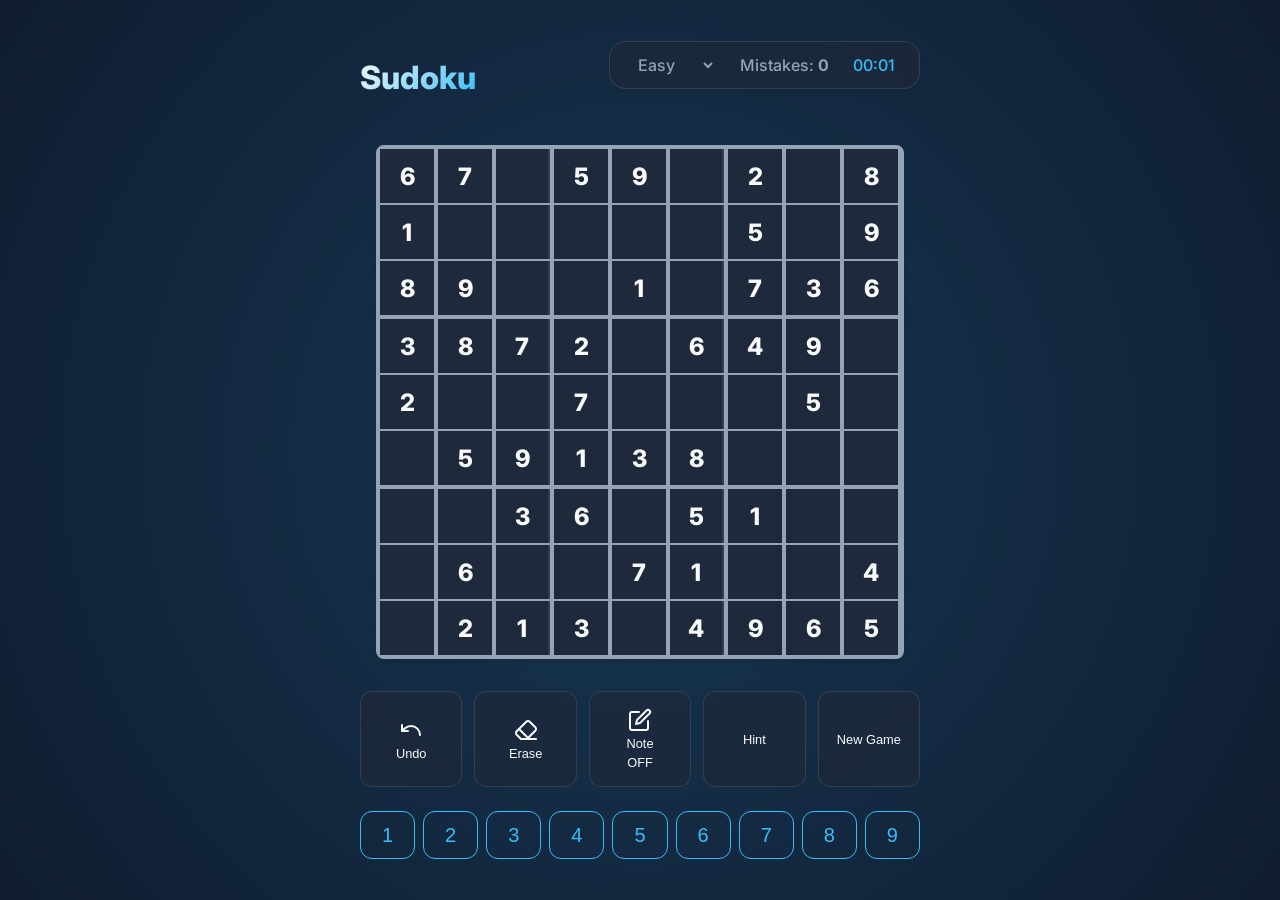
<file: index.html>
<!DOCTYPE html>
<html lang="ja">

<head>
    <meta charset="UTF-8" />
    <meta name="viewport" content="width=device-width, initial-scale=1.0, maximum-scale=1.0, user-scalable=no">
    <title>Ultimate Sudoku</title>

    <!-- Fonts -->
    <link rel="preconnect" href="https://fonts.googleapis.com">
    <link rel="preconnect" href="https://fonts.gstatic.com" crossorigin>
    <link href="https://fonts.googleapis.com/css2?family=Inter:wght@400;500;600;800&display=swap" rel="stylesheet">

    <!-- Styles -->
    <link rel="stylesheet" href="css/variables.css">
    <link rel="stylesheet" href="css/animations.css">
    <link rel="stylesheet" href="css/main.css">
</head>

<body>
    <div id="app"></div>

    <!-- App Logic -->
    <script src="src/namespace.js?v=3"></script>
    <script src="src/core/sudoku.js?v=3"></script>
    <script src="src/core/store.js?v=3"></script>
    <script src="src/ui/app.js?v=3"></script>
    <script src="src/boot.js?v=3"></script>
</body>

</html>
</file>
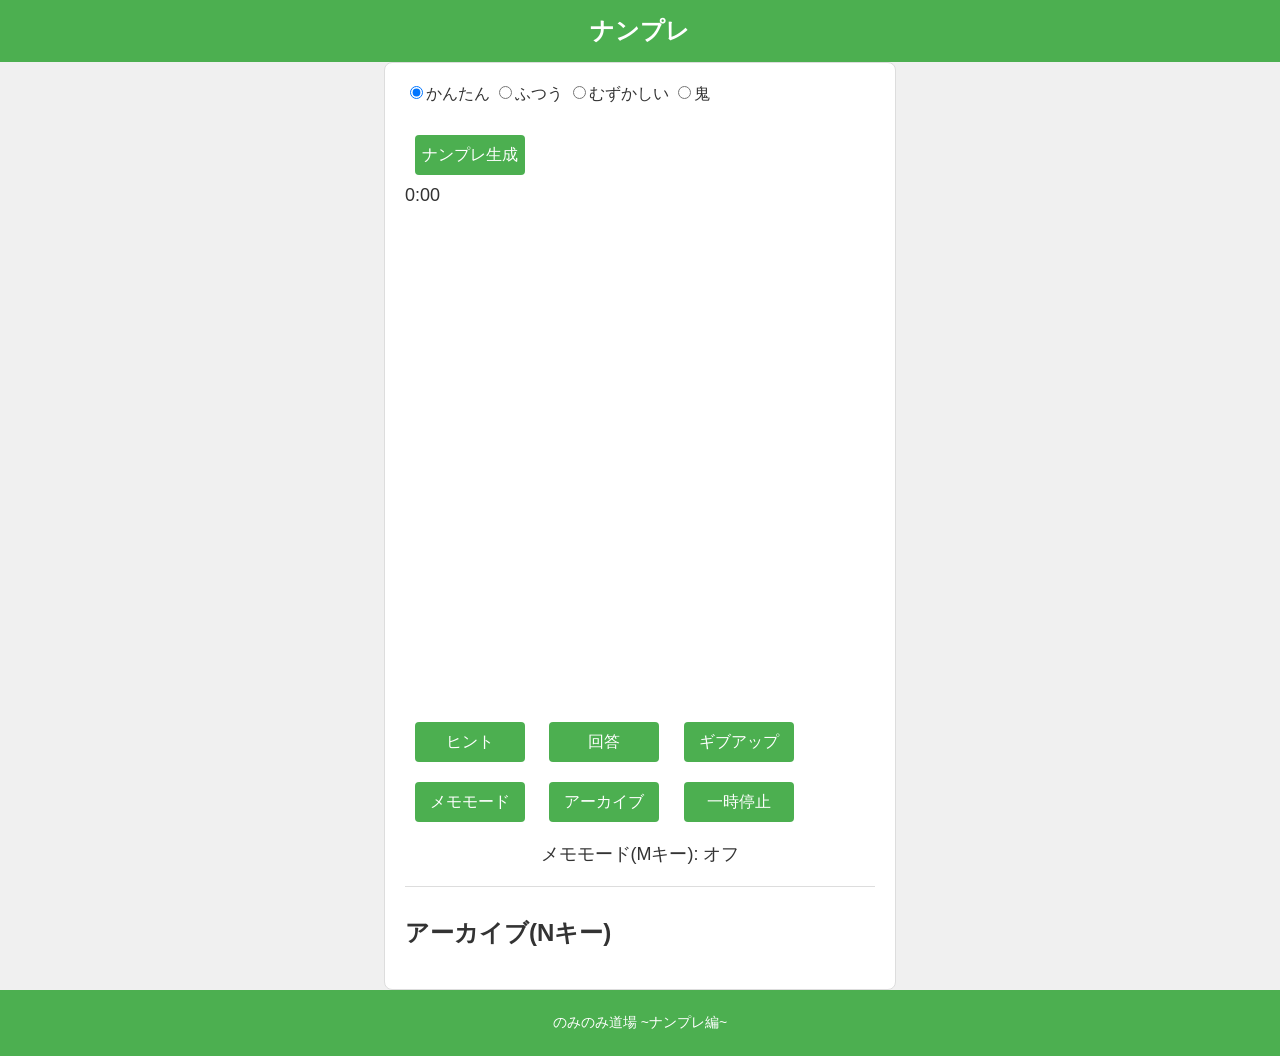
<file: legacy/index.html>
<!DOCTYPE html>
<html lang="ja">
<head>
    <meta charset="UTF-8" />
    <meta name="viewport" content="width=device-width, initial-scale=1.0">
    <title>ナンプレ</title>
    <style>
        body {
            font-family: Arial, sans-serif;
            background-color: #f0f0f0;
            color: #333333;
            margin: 0;
            padding: 0;
            display: flex;
            flex-direction: column;
            min-height: 100vh;
        }

        header {
            background-color: #4caf50;
            color: #ffffff;
            text-align: center;
            padding: 15px;
            position: relative;
        }

        header h1 {
            margin: 0;
            font-size: 24px;
        }

        nav {
            position: absolute;
            right: 20px;
            top: 50%;
            transform: translateY(-50%);
        }

        nav a {
            color: #ffffff;
            text-decoration: none;
            margin-left: 15px;
            font-size: 16px;
        }

        main {
            flex: 1;
            padding: 20px;
            margin: auto;
            max-width: 470px;
            background-color: #ffffff;
            border: 1px solid #dddddd;
            border-radius: 8px;
        }

        .difficulty {
            margin-bottom: 20px;
        }

        #sudoku-board {
            display: grid;
            grid-template-columns: repeat(9, 50px);
            grid-template-rows: repeat(9, 50px);
            gap: 2px;
            margin-bottom: 20px;
        }

        .cell {
            width: 50px;
            height: 50px;
            text-align: center;
            font-size: 18px;
            border: 1px solid #cccccc;
            background-color: #ffffff;
            position: relative;
        }

        .cell-input {
            width: 100%;
            height: 100%;
            border: none;
            text-align: center;
            font-size: 18px;
            background-color: transparent;
        }

        .memo {
            font-size: 12px;
            color: #666;
            position: absolute;
            top: 2px;
            left: 2px;
        }

        /* 指定されたマスを水色で埋める */
        #sudoku-board .cell:nth-child(4),
        #sudoku-board .cell:nth-child(5),
        #sudoku-board .cell:nth-child(6),
        #sudoku-board .cell:nth-child(13),
        #sudoku-board .cell:nth-child(14),
        #sudoku-board .cell:nth-child(15),
        #sudoku-board .cell:nth-child(22),
        #sudoku-board .cell:nth-child(23),
        #sudoku-board .cell:nth-child(24),
        #sudoku-board .cell:nth-child(28),
        #sudoku-board .cell:nth-child(29),
        #sudoku-board .cell:nth-child(30),
        #sudoku-board .cell:nth-child(34),
        #sudoku-board .cell:nth-child(35),
        #sudoku-board .cell:nth-child(36),
        #sudoku-board .cell:nth-child(37),
        #sudoku-board .cell:nth-child(38),
        #sudoku-board .cell:nth-child(39),
        #sudoku-board .cell:nth-child(43),
        #sudoku-board .cell:nth-child(44),
        #sudoku-board .cell:nth-child(45),
        #sudoku-board .cell:nth-child(46),
        #sudoku-board .cell:nth-child(47),
        #sudoku-board .cell:nth-child(48),
        #sudoku-board .cell:nth-child(52),
        #sudoku-board .cell:nth-child(53),
        #sudoku-board .cell:nth-child(54),
        #sudoku-board .cell:nth-child(58),
        #sudoku-board .cell:nth-child(59),
        #sudoku-board .cell:nth-child(60),
        #sudoku-board .cell:nth-child(67),
        #sudoku-board .cell:nth-child(68),
        #sudoku-board .cell:nth-child(69),
        #sudoku-board .cell:nth-child(76),
        #sudoku-board .cell:nth-child(77),
        #sudoku-board .cell:nth-child(78),
        #sudoku-board .cell:nth-child(85),
        #sudoku-board .cell:nth-child(86),
        #sudoku-board .cell:nth-child(87) {
            background-color: #e0f7fa;
        }

        .controls {
            margin-top: 10px;
        }

        button {
            height: 40px;
            width: 110px;
            margin: 10px;
            background-color: #4caf50;
            color: #ffffff;
            border: none;
            border-radius: 4px;
            font-size: 16px;
            cursor: pointer;
        }

        button:hover {
            background-color: #45a049;
        }

        footer {
            background-color: #4caf50;
            color: #ffffff;
            text-align: center;
            padding: 10px;
            font-size: 14px;
        }

        #timer {
            font-size: 18px;
            margin-bottom: 20px;
        }

        /* メモモードの状態表示 */
        #memoModeStatus {
            font-size: 18px;
            margin-top: 10px;
            text-align: center;
        }

        /* アーカイブ表示のスタイル */
        #archiveSection {
            margin-top: 20px;
            border-top: 1px solid #dddddd;
            padding-top: 10px;
        }

        #archiveList {
            margin-top: 10px;
        }

        .archive-item {
            margin-bottom: 10px;
            background-color: #f9f9f9;
            padding: 10px;
            border: 1px solid #dddddd;
            border-radius: 4px;
        }

        .archive-item button {
            margin-left: 10px;
        }
    </style>
</head>
<body>
    <header>
        <h1>ナンプレ</h1>
    </header>
    <main>
        <div class="difficulty">
            <label><input type="radio" name="difficulty" value="easy" checked />かんたん</label>
            <label><input type="radio" name="difficulty" value="medium" />ふつう</label>
            <label><input type="radio" name="difficulty" value="hard" />むずかしい</label>
            <label><input type="radio" name="difficulty" value="oni" />鬼</label>
        </div>
        <button id="generateButton">ナンプレ生成</button>
        <div id="timer">0:00</div>
        <div id="sudoku-board"></div>
        <div class="controls">
            <button id="hintButton">ヒント</button>
            <button id="solveButton">回答</button>
            <button id="giveupButton">ギブアップ</button>
            <button id="memoButton">メモモード</button>
            <button id="saveArchiveButton">アーカイブ</button>
            <button id="pauseButton">一時停止</button>
        </div>
        <div id="memoModeStatus">メモモード(Mキー): オフ</div>
        <div id="archiveSection">
            <h2>アーカイブ(Nキー)</h2>
            <div id="archiveList"></div>
        </div>
    </main>
    <footer>
        <p>のみのみ道場 ~ナンプレ編~</p>
    </footer>
    <script>
        document.addEventListener("DOMContentLoaded", function() {
        const boardElement = document.getElementById("sudoku-board");
        const archiveList = document.getElementById("archiveList");
        let currentBoard = [];
        let solvedBoard = [];
        let hintCount = 0;
        let maxHints = 1;
        let selectedCell = null;
        let memoMode = false;
        let timer = null;
        let timeElapsed = 0;
        let isPaused = false;
        let archives = [];

        document.getElementById("generateButton").addEventListener("click", generateSudoku);
        document.getElementById("hintButton").addEventListener("click", provideHint);
        document.getElementById("solveButton").addEventListener("click", checkSolution);
        document.getElementById("giveupButton").addEventListener("click", giveUp);
        document.getElementById("memoButton").addEventListener("click", toggleMemoMode);
        document.getElementById("saveArchiveButton").addEventListener("click", saveArchive);
        document.getElementById("pauseButton").addEventListener("click", togglePause);

        document.addEventListener('keydown', function(event) {
            if (event.key === 'm' || event.key === 'M') {
                toggleMemoMode();
            }
            if (event.key === 'n' || event.key === 'N') {
                saveArchive();
            }
        });

        function toggleMemoMode() {
            memoMode = !memoMode;
            updateMemoModeDisplay();
        }

        function updateMemoModeDisplay() {
            const memoModeElement = document.getElementById("memoModeStatus");
            memoModeElement.textContent = memoMode ? "メモモード(Mキー): オン" : "メモモード(Mキー): オフ";
        }
    
        function togglePause() {
            isPaused = !isPaused;
            if (isPaused) {
                clearInterval(timer);
                alert("一時停止中です。");
                disableInputs(true);
            } else {
                startTimer();
                alert("再開しました。");
                disableInputs(false);
            }
        }
    
        function disableInputs(disable) {
            const inputs = document.querySelectorAll('.cell-input');
            inputs.forEach(input => {
                if (!input.disabled) {
                    input.readOnly = disable;
                }
            });
        }
    
        function generateSudoku() {
            currentBoard = createBoard();
            hintCount = 0;
            fillRemaining(currentBoard);
            solvedBoard = JSON.parse(JSON.stringify(currentBoard));
            removeCells(currentBoard, getDifficulty());
            displayBoard(currentBoard);
        
            timeElapsed = 0;
            if (timer) clearInterval(timer);
            startTimer();
            updateMemoModeDisplay();
        }
    
        function startTimer() {
            timer = setInterval(() => {
                if (!isPaused) {
                    timeElapsed++;
                    document.getElementById("timer").textContent = formatTime(timeElapsed);
                }
            }, 1000);
        }
    
        function formatTime(seconds) {
            const minutes = Math.floor(seconds / 60);
            const secs = seconds % 60;
            return `${minutes}:${secs < 10 ? '0' : ''}${secs}`;
        }
    
        function createBoard() {
            const board = Array.from({ length: 9 }, () => Array(9).fill(0));
            fillDiagonal(board);
            return board;
        }
    
        function fillDiagonal(board) {
            for (let i = 0; i < 9; i += 3) {
                fillBox(board, i, i);
            }
        }
    
        function fillBox(board, row, col) {
            let num;
            for (let i = 0; i < 3; i++) {
                for (let j = 0; j < 3; j++) {
                    do {
                        num = Math.floor(Math.random() * 9) + 1;
                    } while (!isSafeInBox(board, row, col, num));
                    board[row + i][col + j] = num;
                }
            }
        }
    
        function isSafeInBox(board, row, col, num) {
            for (let i = 0; i < 3; i++) {
                for (let j = 0; j < 3; j++) {
                    if (board[row + i][col + j] === num) {
                        return false;
                    }
                }
            }
            return true;
        }
    
        function fillRemaining(board, i = 0, j = 3) {
            if (j >= 9 && i < 8) {
                i++;
                j = 0;
            }
            if (i >= 9 && j >= 9) {
                return true;
            }
            if (i < 3) {
                if (j < 3) {
                    j = 3;
                }
            } else if (i < 6) {
                if (j === Math.floor(i / 3) * 3) {
                    j += 3;
                }
            } else {
                if (j === 6) {
                    i++;
                    j = 0;
                    if (i >= 9) {
                        return true;
                    }
                }
            }
            for (let num = 1; num <= 9; num++) {
                if (isSafe(board, i, j, num)) {
                    board[i][j] = num;
                    if (fillRemaining(board, i, j + 1)) {
                        return true;
                    }
                    board[i][j] = 0;
                }
            }
            return false;
        }
    
        function isSafe(board, i, j, num) {
            return isSafeInRow(board, i, num) && isSafeInCol(board, j, num) && isSafeInBox(board, i - i % 3, j - j % 3, num);
        }
    
        function isSafeInRow(board, i, num) {
            for (let j = 0; j < 9; j++) {
                if (board[i][j] === num) {
                    return false;
                }
            }
            return true;
        }
    
        function isSafeInCol(board, j, num) {
            for (let i = 0; i < 9; i++) {
                if (board[i][j] === num) {
                    return false;
                }
            }
            return true;
        }
    
        function removeCells(board, difficulty) {
            let cellsToRemove;
            switch (difficulty) {
                case "easy":
                    cellsToRemove = 34;
                    maxHints = 1;
                    break;
                case "medium":
                    cellsToRemove = 44;
                    maxHints = 3;
                    break;
                case "hard":
                    cellsToRemove = 54;
                    maxHints = 5;
                    break;
                case "oni":
                    cellsToRemove = 64;
                    maxHints = 5;
                    break;
            }
            while (cellsToRemove > 0) {
                const i = Math.floor(Math.random() * 9);
                const j = Math.floor(Math.random() * 9);
                if (board[i][j] !== 0) {
                    board[i][j] = 0;
                    cellsToRemove--;
                }
            }
        }
    
        function getDifficulty() {
            const radios = document.getElementsByName("difficulty");
            for (const radio of radios) {
                if (radio.checked) {
                    return radio.value;
                }
            }
            return "easy";
        }
    
        function displayBoard(board) {
            const fragment = document.createDocumentFragment();
            for (let row = 0; row < 9; row++) {
                for (let col = 0; col < 9; col++) {
                    const cell = document.createElement("div");
                    const input = document.createElement("input");
                    input.type = "text";
                    input.maxLength = 1;
                    input.classList.add("cell-input");
                    input.readOnly = isPaused;
                    input.id = `cell-input-${row}-${col}`;
                    input.name = `cell-input-${row}-${col}`;
                    input.placeholder = " ";
                    input.style.imeMode = "inactive";
                    cell.classList.add("cell");
                    cell.dataset.row = row;
                    cell.dataset.col = col;
                    cell.appendChild(input);
                
                    const memo = document.createElement("div");
                    memo.classList.add("memo");
                    cell.appendChild(memo);
                
                    input.value = board[row][col] || "";
                    input.disabled = false;
                
                    input.addEventListener('focus', function() {
                        selectedCell = cell;
                    });
                
                    input.addEventListener('input', function() {
                        if (!/^[1-9]$/.test(input.value)) {
                            input.value = "";
                            return;
                        }
                    
                        if (memoMode) {
                            addMemo(cell, input.value);
                            input.value = "";
                        } else {
                            updateMemoDisplay(cell);
                            currentBoard[row][col] = parseInt(input.value) || 0;
                        }
                    });
                
                    fragment.appendChild(cell);
                }
            }
            boardElement.innerHTML = '';
            boardElement.appendChild(fragment);
        }
    
        function addMemo(cell, value) {
            if (!cell.dataset.memo) {
                cell.dataset.memo = "";
            }
            let memoValues = cell.dataset.memo.split(",");
            if (memoValues.includes(value)) {
                memoValues = memoValues.filter(v => v !== value);
            } else {
                memoValues.push(value);
            }
            cell.dataset.memo = memoValues.join(",");
            updateMemoDisplay(cell);
        }
    
        function updateMemoDisplay(cell) {
            const memoDiv = cell.querySelector(".memo");
            const memoValues = cell.dataset.memo.split(",").filter(v => v);
            memoDiv.textContent = memoValues.join(" ");
        }
    
        function provideHint() {
            if (hintCount >= maxHints) {
                alert("ヒントの回数が上限に達しました。");
                return;
            }
            if (selectedCell) {
                const row = parseInt(selectedCell.dataset.row);
                const col = parseInt(selectedCell.dataset.col);
                if (!selectedCell.querySelector('.cell-input').disabled && selectedCell.querySelector('.cell-input').value === "") {
                    selectedCell.querySelector('.cell-input').value = solvedBoard[row][col];
                    selectedCell.style.backgroundColor = "#ffeb3b";
                    hintCount++;
                } else {
                    alert("既に入力があるか、選択されたセルが無効です。");
                }
            } else {
                alert("ヒントを提供するにはセルを選択してください。");
            }
        }
    
        function updateCurrentBoard() {
            const cells = document.querySelectorAll(".cell");
            cells.forEach(cell => {
                const row = parseInt(cell.dataset.row);
                const col = parseInt(cell.dataset.col);
                const value = cell.querySelector('.cell-input').value;
                currentBoard[row][col] = value ? parseInt(value) : 0;
            });
        }
    
        function checkSolution() {
            updateCurrentBoard();
            for (let i = 0; i < 9; i++) {
                if (!isValidSet(currentBoard[i])) {
                    alert("同じ行に重複があります。");
                    return;
                }
            }
        
            for (let j = 0; j < 9; j++) {
                const column = currentBoard.map(row => row[j]);
                if (!isValidSet(column)) {
                    alert("同じ列に重複があります。");
                    return;
                }
            }
        
            for (let boxRow = 0; boxRow < 3; boxRow++) {
                for (let boxCol = 0; boxCol < 3; boxCol++) {
                    const box = [];
                    for (let i = 0; i < 3; i++) {
                        for (let j = 0; j < 3; j++) {
                            box.push(currentBoard[boxRow * 3 + i][boxCol * 3 + j]);
                        }
                    }
                    if (!isValidSet(box)) {
                        alert("3x3のボックスに重複があります。");
                        return;
                    }
                }
            }
        
            alert("正解です！おめでとうございます！");
            clearInterval(timer);
        }
    
        function isValidSet(numbers) {
            const seen = new Set();
            for (let num of numbers) {
                if (seen.has(num)) {
                    return false;
                }
                seen.add(num);
            }
            return true;
        }
    
        function giveUp() {
            displayBoard(solvedBoard);
            clearInterval(timer);
        }
    
        function saveArchive() {
            updateCurrentBoard();
            const archive = {
                board: JSON.parse(JSON.stringify(currentBoard)),
                memos: Array.from(document.querySelectorAll('.cell')).map(cell => cell.dataset.memo || ""),
                time: formatTime(timeElapsed)
            };
            archives.push(archive);
            displayArchive(archive, archives.length);
        }
    
        function displayArchive(archive, index) {
            const archiveItem = document.createElement("div");
            archiveItem.classList.add("archive-item");
            archiveItem.innerHTML = `
                <span>時刻: ${archive.time}</span>
                <button onclick="loadArchive(${index - 1})">再現</button>
            `;
            archiveList.appendChild(archiveItem);
        }
    
        window.loadArchive = function(index) {
            const archive = archives[index];
            currentBoard = JSON.parse(JSON.stringify(archive.board));
            const memos = archive.memos;
            displayBoard(currentBoard);
        
            const cells = document.querySelectorAll('.cell');
            cells.forEach((cell, idx) => {
                cell.dataset.memo = memos[idx];
                updateMemoDisplay(cell);
            });
        };
    });
        </script>
    </body>
    </html>
</file>
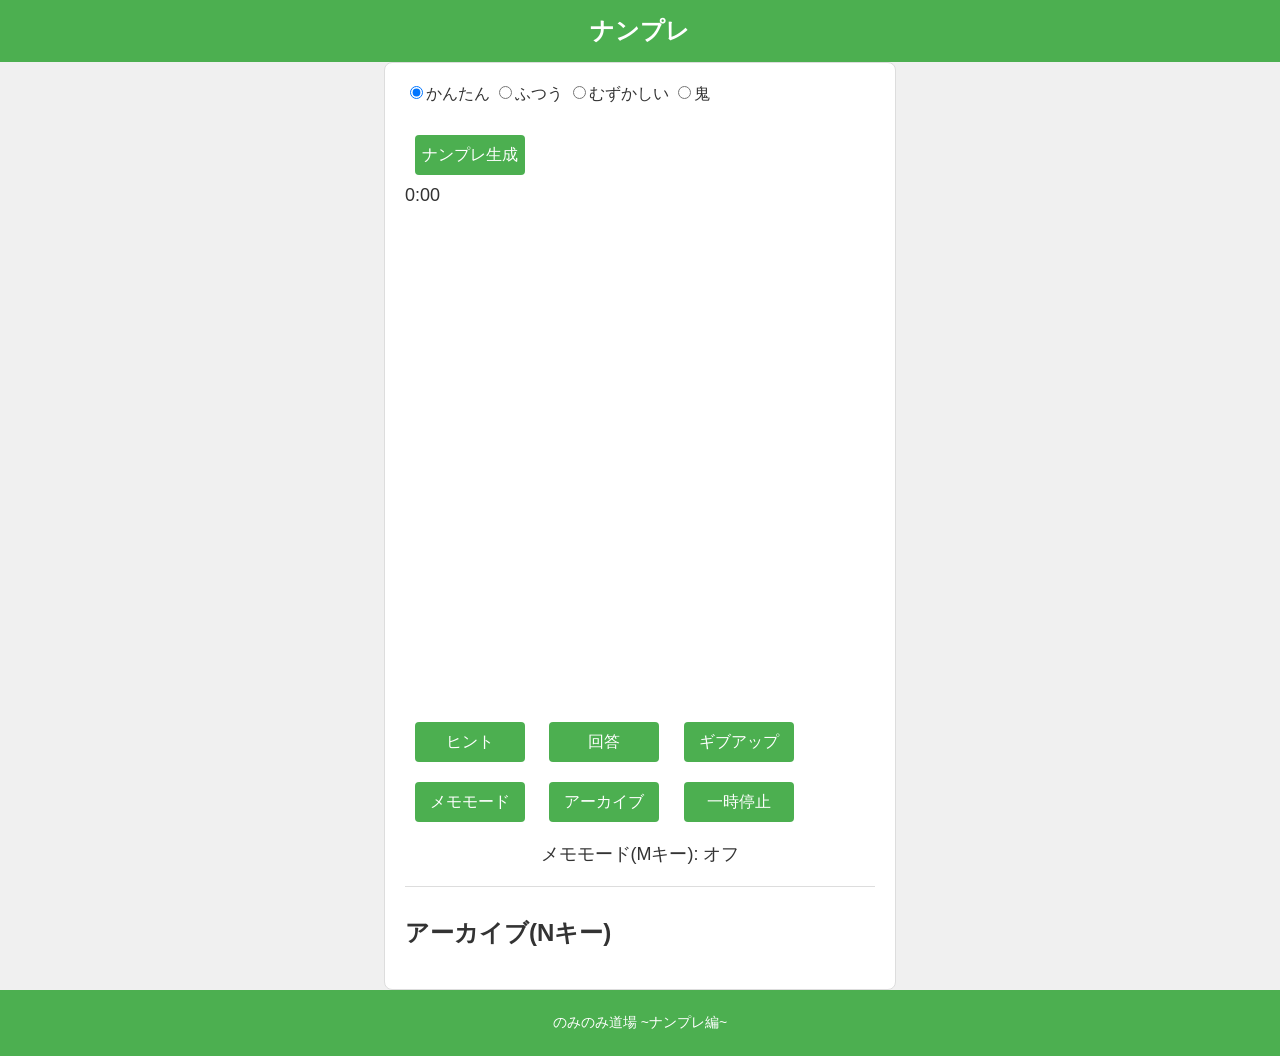
<file: 数独PC.html>
<!DOCTYPE html>
<html lang="ja">
<head>
    <meta charset="UTF-8" />
    <meta name="viewport" content="width=device-width, initial-scale=1.0">
    <title>ナンプレ</title>
    <style>
        body {
            font-family: Arial, sans-serif;
            background-color: #f0f0f0;
            color: #333333;
            margin: 0;
            padding: 0;
            display: flex;
            flex-direction: column;
            min-height: 100vh;
        }

        header {
            background-color: #4caf50;
            color: #ffffff;
            text-align: center;
            padding: 15px;
            position: relative;
        }

        header h1 {
            margin: 0;
            font-size: 24px;
        }

        nav {
            position: absolute;
            right: 20px;
            top: 50%;
            transform: translateY(-50%);
        }

        nav a {
            color: #ffffff;
            text-decoration: none;
            margin-left: 15px;
            font-size: 16px;
        }

        main {
            flex: 1;
            padding: 20px;
            margin: auto;
            max-width: 470px;
            background-color: #ffffff;
            border: 1px solid #dddddd;
            border-radius: 8px;
        }

        .difficulty {
            margin-bottom: 20px;
        }

        #sudoku-board {
            display: grid;
            grid-template-columns: repeat(9, 50px);
            grid-template-rows: repeat(9, 50px);
            gap: 2px;
            margin-bottom: 20px;
        }

        .cell {
            width: 50px;
            height: 50px;
            text-align: center;
            font-size: 18px;
            border: 1px solid #cccccc;
            background-color: #ffffff;
            position: relative;
        }

        .cell-input {
            width: 100%;
            height: 100%;
            border: none;
            text-align: center;
            font-size: 18px;
            background-color: transparent;
        }

        .memo {
            font-size: 12px;
            color: #666;
            position: absolute;
            top: 2px;
            left: 2px;
        }

        /* 指定されたマスを水色で埋める */
        #sudoku-board .cell:nth-child(4),
        #sudoku-board .cell:nth-child(5),
        #sudoku-board .cell:nth-child(6),
        #sudoku-board .cell:nth-child(13),
        #sudoku-board .cell:nth-child(14),
        #sudoku-board .cell:nth-child(15),
        #sudoku-board .cell:nth-child(22),
        #sudoku-board .cell:nth-child(23),
        #sudoku-board .cell:nth-child(24),
        #sudoku-board .cell:nth-child(28),
        #sudoku-board .cell:nth-child(29),
        #sudoku-board .cell:nth-child(30),
        #sudoku-board .cell:nth-child(34),
        #sudoku-board .cell:nth-child(35),
        #sudoku-board .cell:nth-child(36),
        #sudoku-board .cell:nth-child(37),
        #sudoku-board .cell:nth-child(38),
        #sudoku-board .cell:nth-child(39),
        #sudoku-board .cell:nth-child(43),
        #sudoku-board .cell:nth-child(44),
        #sudoku-board .cell:nth-child(45),
        #sudoku-board .cell:nth-child(46),
        #sudoku-board .cell:nth-child(47),
        #sudoku-board .cell:nth-child(48),
        #sudoku-board .cell:nth-child(52),
        #sudoku-board .cell:nth-child(53),
        #sudoku-board .cell:nth-child(54),
        #sudoku-board .cell:nth-child(58),
        #sudoku-board .cell:nth-child(59),
        #sudoku-board .cell:nth-child(60),
        #sudoku-board .cell:nth-child(67),
        #sudoku-board .cell:nth-child(68),
        #sudoku-board .cell:nth-child(69),
        #sudoku-board .cell:nth-child(76),
        #sudoku-board .cell:nth-child(77),
        #sudoku-board .cell:nth-child(78),
        #sudoku-board .cell:nth-child(85),
        #sudoku-board .cell:nth-child(86),
        #sudoku-board .cell:nth-child(87) {
            background-color: #e0f7fa;
        }

        .controls {
            margin-top: 10px;
        }

        button {
            height: 40px;
            width: 110px;
            margin: 10px;
            background-color: #4caf50;
            color: #ffffff;
            border: none;
            border-radius: 4px;
            font-size: 16px;
            cursor: pointer;
        }

        button:hover {
            background-color: #45a049;
        }

        footer {
            background-color: #4caf50;
            color: #ffffff;
            text-align: center;
            padding: 10px;
            font-size: 14px;
        }

        #timer {
            font-size: 18px;
            margin-bottom: 20px;
        }

        /* メモモードの状態表示 */
        #memoModeStatus {
            font-size: 18px;
            margin-top: 10px;
            text-align: center;
        }

        /* アーカイブ表示のスタイル */
        #archiveSection {
            margin-top: 20px;
            border-top: 1px solid #dddddd;
            padding-top: 10px;
        }

        #archiveList {
            margin-top: 10px;
        }

        .archive-item {
            margin-bottom: 10px;
            background-color: #f9f9f9;
            padding: 10px;
            border: 1px solid #dddddd;
            border-radius: 4px;
        }

        .archive-item button {
            margin-left: 10px;
        }
    </style>
</head>
<body>
    <header>
        <h1>ナンプレ</h1>
    </header>
    <main>
        <div class="difficulty">
            <label><input type="radio" name="difficulty" value="easy" checked />かんたん</label>
            <label><input type="radio" name="difficulty" value="medium" />ふつう</label>
            <label><input type="radio" name="difficulty" value="hard" />むずかしい</label>
            <label><input type="radio" name="difficulty" value="oni" />鬼</label>
        </div>
        <button id="generateButton">ナンプレ生成</button>
        <div id="timer">0:00</div>
        <div id="sudoku-board"></div>
        <div class="controls">
            <button id="hintButton">ヒント</button>
            <button id="solveButton">回答</button>
            <button id="giveupButton">ギブアップ</button>
            <button id="memoButton">メモモード</button>
            <button id="saveArchiveButton">アーカイブ</button>
            <button id="pauseButton">一時停止</button>
        </div>
        <div id="memoModeStatus">メモモード(Mキー): オフ</div>
        <div id="archiveSection">
            <h2>アーカイブ(Nキー)</h2>
            <div id="archiveList"></div>
        </div>
    </main>
    <footer>
        <p>のみのみ道場 ~ナンプレ編~</p>
    </footer>
    <script>
        document.addEventListener("DOMContentLoaded", function() {
        const boardElement = document.getElementById("sudoku-board");
        const archiveList = document.getElementById("archiveList");
        let currentBoard = [];
        let solvedBoard = [];
        let hintCount = 0;
        let maxHints = 1;
        let selectedCell = null;
        let memoMode = false;
        let timer = null;
        let timeElapsed = 0;
        let isPaused = false;
        let archives = [];

        document.getElementById("generateButton").addEventListener("click", generateSudoku);
        document.getElementById("hintButton").addEventListener("click", provideHint);
        document.getElementById("solveButton").addEventListener("click", checkSolution);
        document.getElementById("giveupButton").addEventListener("click", giveUp);
        document.getElementById("memoButton").addEventListener("click", toggleMemoMode);
        document.getElementById("saveArchiveButton").addEventListener("click", saveArchive);
        document.getElementById("pauseButton").addEventListener("click", togglePause);

        document.addEventListener('keydown', function(event) {
            if (event.key === 'm' || event.key === 'M') {
                toggleMemoMode();
            }
            if (event.key === 'n' || event.key === 'N') {
                saveArchive();
            }
        });

        function toggleMemoMode() {
            memoMode = !memoMode;
            updateMemoModeDisplay();
        }

        function updateMemoModeDisplay() {
            const memoModeElement = document.getElementById("memoModeStatus");
            memoModeElement.textContent = memoMode ? "メモモード(Mキー): オン" : "メモモード(Mキー): オフ";
        }
    
        function togglePause() {
            isPaused = !isPaused;
            if (isPaused) {
                clearInterval(timer);
                alert("一時停止中です。");
                disableInputs(true);
            } else {
                startTimer();
                alert("再開しました。");
                disableInputs(false);
            }
        }
    
        function disableInputs(disable) {
            const inputs = document.querySelectorAll('.cell-input');
            inputs.forEach(input => {
                if (!input.disabled) {
                    input.readOnly = disable;
                }
            });
        }
    
        function generateSudoku() {
            currentBoard = createBoard();
            hintCount = 0;
            fillRemaining(currentBoard);
            solvedBoard = JSON.parse(JSON.stringify(currentBoard));
            removeCells(currentBoard, getDifficulty());
            displayBoard(currentBoard);
        
            timeElapsed = 0;
            if (timer) clearInterval(timer);
            startTimer();
            updateMemoModeDisplay();
        }
    
        function startTimer() {
            timer = setInterval(() => {
                if (!isPaused) {
                    timeElapsed++;
                    document.getElementById("timer").textContent = formatTime(timeElapsed);
                }
            }, 1000);
        }
    
        function formatTime(seconds) {
            const minutes = Math.floor(seconds / 60);
            const secs = seconds % 60;
            return `${minutes}:${secs < 10 ? '0' : ''}${secs}`;
        }
    
        function createBoard() {
            const board = Array.from({ length: 9 }, () => Array(9).fill(0));
            fillDiagonal(board);
            return board;
        }
    
        function fillDiagonal(board) {
            for (let i = 0; i < 9; i += 3) {
                fillBox(board, i, i);
            }
        }
    
        function fillBox(board, row, col) {
            let num;
            for (let i = 0; i < 3; i++) {
                for (let j = 0; j < 3; j++) {
                    do {
                        num = Math.floor(Math.random() * 9) + 1;
                    } while (!isSafeInBox(board, row, col, num));
                    board[row + i][col + j] = num;
                }
            }
        }
    
        function isSafeInBox(board, row, col, num) {
            for (let i = 0; i < 3; i++) {
                for (let j = 0; j < 3; j++) {
                    if (board[row + i][col + j] === num) {
                        return false;
                    }
                }
            }
            return true;
        }
    
        function fillRemaining(board, i = 0, j = 3) {
            if (j >= 9 && i < 8) {
                i++;
                j = 0;
            }
            if (i >= 9 && j >= 9) {
                return true;
            }
            if (i < 3) {
                if (j < 3) {
                    j = 3;
                }
            } else if (i < 6) {
                if (j === Math.floor(i / 3) * 3) {
                    j += 3;
                }
            } else {
                if (j === 6) {
                    i++;
                    j = 0;
                    if (i >= 9) {
                        return true;
                    }
                }
            }
            for (let num = 1; num <= 9; num++) {
                if (isSafe(board, i, j, num)) {
                    board[i][j] = num;
                    if (fillRemaining(board, i, j + 1)) {
                        return true;
                    }
                    board[i][j] = 0;
                }
            }
            return false;
        }
    
        function isSafe(board, i, j, num) {
            return isSafeInRow(board, i, num) && isSafeInCol(board, j, num) && isSafeInBox(board, i - i % 3, j - j % 3, num);
        }
    
        function isSafeInRow(board, i, num) {
            for (let j = 0; j < 9; j++) {
                if (board[i][j] === num) {
                    return false;
                }
            }
            return true;
        }
    
        function isSafeInCol(board, j, num) {
            for (let i = 0; i < 9; i++) {
                if (board[i][j] === num) {
                    return false;
                }
            }
            return true;
        }
    
        function removeCells(board, difficulty) {
            let cellsToRemove;
            switch (difficulty) {
                case "easy":
                    cellsToRemove = 34;
                    maxHints = 1;
                    break;
                case "medium":
                    cellsToRemove = 44;
                    maxHints = 3;
                    break;
                case "hard":
                    cellsToRemove = 54;
                    maxHints = 5;
                    break;
                case "oni":
                    cellsToRemove = 64;
                    maxHints = 5;
                    break;
            }
            while (cellsToRemove > 0) {
                const i = Math.floor(Math.random() * 9);
                const j = Math.floor(Math.random() * 9);
                if (board[i][j] !== 0) {
                    board[i][j] = 0;
                    cellsToRemove--;
                }
            }
        }
    
        function getDifficulty() {
            const radios = document.getElementsByName("difficulty");
            for (const radio of radios) {
                if (radio.checked) {
                    return radio.value;
                }
            }
            return "easy";
        }
    
        function displayBoard(board) {
            const fragment = document.createDocumentFragment();
            for (let row = 0; row < 9; row++) {
                for (let col = 0; col < 9; col++) {
                    const cell = document.createElement("div");
                    const input = document.createElement("input");
                    input.type = "text";
                    input.maxLength = 1;
                    input.classList.add("cell-input");
                    input.readOnly = isPaused;
                    input.id = `cell-input-${row}-${col}`;
                    input.name = `cell-input-${row}-${col}`;
                    input.placeholder = " ";
                    input.style.imeMode = "inactive";
                    cell.classList.add("cell");
                    cell.dataset.row = row;
                    cell.dataset.col = col;
                    cell.appendChild(input);
                
                    const memo = document.createElement("div");
                    memo.classList.add("memo");
                    cell.appendChild(memo);
                
                    input.value = board[row][col] || "";
                    input.disabled = false;
                
                    input.addEventListener('focus', function() {
                        selectedCell = cell;
                    });
                
                    input.addEventListener('input', function() {
                        if (!/^[1-9]$/.test(input.value)) {
                            input.value = "";
                            return;
                        }
                    
                        if (memoMode) {
                            addMemo(cell, input.value);
                            input.value = "";
                        } else {
                            updateMemoDisplay(cell);
                            currentBoard[row][col] = parseInt(input.value) || 0;
                        }
                    });
                
                    fragment.appendChild(cell);
                }
            }
            boardElement.innerHTML = '';
            boardElement.appendChild(fragment);
        }
    
        function addMemo(cell, value) {
            if (!cell.dataset.memo) {
                cell.dataset.memo = "";
            }
            let memoValues = cell.dataset.memo.split(",");
            if (memoValues.includes(value)) {
                memoValues = memoValues.filter(v => v !== value);
            } else {
                memoValues.push(value);
            }
            cell.dataset.memo = memoValues.join(",");
            updateMemoDisplay(cell);
        }
    
        function updateMemoDisplay(cell) {
            const memoDiv = cell.querySelector(".memo");
            const memoValues = cell.dataset.memo.split(",").filter(v => v);
            memoDiv.textContent = memoValues.join(" ");
        }
    
        function provideHint() {
            if (hintCount >= maxHints) {
                alert("ヒントの回数が上限に達しました。");
                return;
            }
            if (selectedCell) {
                const row = parseInt(selectedCell.dataset.row);
                const col = parseInt(selectedCell.dataset.col);
                if (!selectedCell.querySelector('.cell-input').disabled && selectedCell.querySelector('.cell-input').value === "") {
                    selectedCell.querySelector('.cell-input').value = solvedBoard[row][col];
                    selectedCell.style.backgroundColor = "#ffeb3b";
                    hintCount++;
                } else {
                    alert("既に入力があるか、選択されたセルが無効です。");
                }
            } else {
                alert("ヒントを提供するにはセルを選択してください。");
            }
        }
    
        function updateCurrentBoard() {
            const cells = document.querySelectorAll(".cell");
            cells.forEach(cell => {
                const row = parseInt(cell.dataset.row);
                const col = parseInt(cell.dataset.col);
                const value = cell.querySelector('.cell-input').value;
                currentBoard[row][col] = value ? parseInt(value) : 0;
            });
        }
    
        function checkSolution() {
            updateCurrentBoard();
            for (let i = 0; i < 9; i++) {
                if (!isValidSet(currentBoard[i])) {
                    alert("同じ行に重複があります。");
                    return;
                }
            }
        
            for (let j = 0; j < 9; j++) {
                const column = currentBoard.map(row => row[j]);
                if (!isValidSet(column)) {
                    alert("同じ列に重複があります。");
                    return;
                }
            }
        
            for (let boxRow = 0; boxRow < 3; boxRow++) {
                for (let boxCol = 0; boxCol < 3; boxCol++) {
                    const box = [];
                    for (let i = 0; i < 3; i++) {
                        for (let j = 0; j < 3; j++) {
                            box.push(currentBoard[boxRow * 3 + i][boxCol * 3 + j]);
                        }
                    }
                    if (!isValidSet(box)) {
                        alert("3x3のボックスに重複があります。");
                        return;
                    }
                }
            }
        
            alert("正解です！おめでとうございます！");
            clearInterval(timer);
        }
    
        function isValidSet(numbers) {
            const seen = new Set();
            for (let num of numbers) {
                if (seen.has(num)) {
                    return false;
                }
                seen.add(num);
            }
            return true;
        }
    
        function giveUp() {
            displayBoard(solvedBoard);
            clearInterval(timer);
        }
    
        function saveArchive() {
            updateCurrentBoard();
            const archive = {
                board: JSON.parse(JSON.stringify(currentBoard)),
                memos: Array.from(document.querySelectorAll('.cell')).map(cell => cell.dataset.memo || ""),
                time: formatTime(timeElapsed)
            };
            archives.push(archive);
            displayArchive(archive, archives.length);
        }
    
        function displayArchive(archive, index) {
            const archiveItem = document.createElement("div");
            archiveItem.classList.add("archive-item");
            archiveItem.innerHTML = `
                <span>時刻: ${archive.time}</span>
                <button onclick="loadArchive(${index - 1})">再現</button>
            `;
            archiveList.appendChild(archiveItem);
        }
    
        window.loadArchive = function(index) {
            const archive = archives[index];
            currentBoard = JSON.parse(JSON.stringify(archive.board));
            const memos = archive.memos;
            displayBoard(currentBoard);
        
            const cells = document.querySelectorAll('.cell');
            cells.forEach((cell, idx) => {
                cell.dataset.memo = memos[idx];
                updateMemoDisplay(cell);
            });
        };
    });
        </script>
    </body>
    </html>
</file>
<file: css/variables.css>
:root {
    /* Color Palette (Deep Ocean / Aurora Theme) */
    --bg-primary: #0f172a;
    --bg-secondary: #1e293b;
    --accent-color: #38bdf8;
    --accent-glow: rgba(56, 189, 248, 0.5);
    --text-primary: #f8fafc;
    --text-secondary: #94a3b8;
    --success-color: #4ade80;
    --error-color: #f87171;
    --warning-color: #fbbf24;

    /* Glassmorphism Tokens */
    --glass-bg: rgba(30, 41, 59, 0.7);
    --glass-border: rgba(255, 255, 255, 0.1);
    --glass-shadow: 0 4px 6px -1px rgba(0, 0, 0, 0.1), 0 2px 4px -1px rgba(0, 0, 0, 0.06);
    --glass-blur: 12px;

    /* Grid configuration */
    --cell-size: clamp(32px, 8vw, 54px);
    --board-gap: 2px;
    --block-gap: 8px;

    /* Typography */
    --font-family: 'Inter', system-ui, -apple-system, sans-serif;
    --radius-sm: 8px;
    --radius-md: 12px;
    --radius-lg: 16px;
}

[data-theme="light"] {
    --bg-primary: #f0f9ff;
    --bg-secondary: #ffffff;
    --accent-color: #0ea5e9;
    --accent-glow: rgba(14, 165, 233, 0.3);
    --text-primary: #0f172a;
    --text-secondary: #64748b;
    --glass-bg: rgba(255, 255, 255, 0.8);
    --glass-border: rgba(255, 255, 255, 0.5);
    --glass-shadow: 0 4px 6px -1px rgba(0, 0, 0, 0.05);
}

* {
    box-sizing: border-box;
    -webkit-tap-highlight-color: transparent;
}

body {
    margin: 0;
    background-color: var(--bg-primary);
    color: var(--text-primary);
    font-family: var(--font-family);
    transition: background-color 0.3s ease, color 0.3s ease;
    overflow-x: hidden;
    min-height: 100vh;
    display: flex;
    flex-direction: column;
}

/* Background Aurora Effect */
body::before {
    content: '';
    position: fixed;
    top: -50%;
    left: -50%;
    width: 200%;
    height: 200%;
    background: radial-gradient(circle at 50% 50%, var(--accent-glow), transparent 60%);
    z-index: -1;
    animation: rotate 20s linear infinite;
    opacity: 0.4;
    pointer-events: none;
}

@keyframes rotate {
    from { transform: rotate(0deg); }
    to { transform: rotate(360deg); }
}
</file>
<file: css/animations.css>
@keyframes popIn {
    0% {
        transform: scale(0.8);
        opacity: 0;
    }

    100% {
        transform: scale(1);
        opacity: 1;
    }
}

@keyframes fadeIn {
    from {
        opacity: 0;
    }

    to {
        opacity: 1;
    }
}

.animate-pop {
    animation: popIn 0.3s cubic-bezier(0.175, 0.885, 0.32, 1.275) forwards;
}

.animate-fade {
    animation: fadeIn 0.5s ease forwards;
}
</file>
<file: css/main.css>
/* Main Component Styles */

/* Base Layout */
#app {
    display: flex;
    flex-direction: column;
    align-items: center;
    justify-content: center;
    min-height: 100vh;
    padding: 20px;
    width: 100%;
    max-width: 600px;
    margin: 0 auto;
}

/* Header */
header {
    width: 100%;
    display: flex;
    justify-content: space-between;
    align-items: center;
    margin-bottom: 2rem;
}

h1 {
    font-size: 2rem;
    font-weight: 800;
    margin: 0;
    background: linear-gradient(135deg, var(--text-primary), var(--accent-color));
    background-clip: text;
    -webkit-background-clip: text;
    -webkit-text-fill-color: transparent;
}

/* Stats Bar */
.stats-bar {
    display: flex;
    gap: 1.5rem;
    margin-bottom: 1.5rem;
    background: var(--glass-bg);
    backdrop-filter: blur(var(--glass-blur));
    padding: 0.75rem 1.5rem;
    border-radius: var(--radius-lg);
    border: 1px solid var(--glass-border);
    box-shadow: var(--glass-shadow);
    color: var(--text-secondary);
    font-weight: 500;
}

.stat-item {
    display: flex;
    align-items: center;
    gap: 0.5rem;
}

.stat-item.highlight {
    color: var(--accent-color);
}

/* Sudoku Board */
.sudoku-board {
    display: grid;
    grid-template-columns: repeat(9, 1fr);
    gap: var(--board-gap);
    background: var(--text-secondary);
    border: 2px solid var(--text-secondary);
    padding: var(--board-gap);
    border-radius: var(--radius-sm);
    box-shadow: var(--glass-shadow);
    margin-bottom: 2rem;
    user-select: none;
}

/* Thick borders for 3x3 blocks using nth-child hacks or pseudo borders */
/* Simpler approach: add margin to specific cells */
.cell {
    width: var(--cell-size);
    height: var(--cell-size);
    background-color: var(--bg-secondary);
    display: flex;
    align-items: center;
    justify-content: center;
    font-size: 1.5rem;
    font-weight: 600;
    cursor: pointer;
    position: relative;
    transition: all 0.15s ease;
    color: var(--text-primary);
}

/* Separators for 3x3 Blocks */
.cell:nth-child(3n) {
    border-right: 2px solid var(--glass-border);
}

.cell:nth-child(9n) {
    border-right: none;
}

/* End of row */

/* To do proper 3x3 grid gaps, we often use a nested grid or margins. 
   Let's use the nth-child margin approach for simplicity in a flat grid. 
   Right margin on 3rd and 6th column. Bottom margin on 27th and 54th items (rows).
*/
.cell:nth-child(3n) {
    margin-right: 2px;
}

.cell:nth-child(9n) {
    margin-right: 0;
}

.cell:nth-child(n+19):nth-child(-n+27) {
    margin-bottom: 2px;
}

.cell:nth-child(n+46):nth-child(-n+54) {
    margin-bottom: 2px;
}


/* Cell States */
.cell.initial {
    color: var(--text-primary);
    /* Fixed numbers */
    font-weight: 800;
}

.cell.user-input {
    color: var(--accent-color);
}

.cell.selected {
    background-color: var(--accent-color);
    color: #fff !important;
    transform: scale(1.05);
    /* Slight pop */
    z-index: 10;
    border-radius: 4px;
    box-shadow: 0 0 10px var(--accent-glow);
}

.cell.highlighted {
    background-color: rgba(56, 189, 248, 0.15);
    /* Tinted */
}

.cell.same-number {
    background-color: rgba(56, 189, 248, 0.3);
    /* Darker tint */
}

.cell.error {
    background-color: rgba(248, 113, 113, 0.2);
    color: var(--error-color);
}

/* Notes */
.note-grid {
    display: grid;
    grid-template-columns: repeat(3, 1fr);
    width: 100%;
    height: 100%;
    font-size: 9px;
    color: var(--text-secondary);
    pointer-events: none;
}

.note-item {
    display: flex;
    justify-content: center;
    align-items: center;
}

/* Controls */
.controls {
    width: 100%;
    display: grid;
    grid-template-columns: repeat(5, 1fr);
    gap: 12px;
    margin-bottom: 1.5rem;
}

.control-btn {
    background: var(--glass-bg);
    border: 1px solid var(--glass-border);
    color: var(--text-primary);
    padding: 1rem 0;
    border-radius: var(--radius-md);
    cursor: pointer;
    transition: all 0.2s;
    display: flex;
    flex-direction: column;
    align-items: center;
    justify-content: center;
    gap: 4px;
    font-size: 0.8rem;
}

.control-btn:hover {
    background: rgba(255, 255, 255, 0.1);
    transform: translateY(-2px);
}

.control-btn:active {
    transform: translateY(0);
}

.control-btn.active {
    background: var(--accent-color);
    color: white;
    border-color: var(--accent-color);
}

/* Numpad */
.numpad {
    display: grid;
    grid-template-columns: repeat(9, 1fr);
    gap: 8px;
    width: 100%;
}

.num-btn {
    background: transparent;
    border: 1px solid var(--accent-color);
    color: var(--accent-color);
    height: 48px;
    border-radius: var(--radius-md);
    font-size: 1.25rem;
    cursor: pointer;
    transition: all 0.2s;
}

.num-btn:hover {
    background: var(--accent-color);
    color: white;
}

/* Overlay / Modal */
.modal-overlay {
    position: fixed;
    top: 0;
    left: 0;
    right: 0;
    bottom: 0;
    background: rgba(15, 23, 42, 0.8);
    backdrop-filter: blur(4px);
    display: flex;
    justify-content: center;
    align-items: center;
    z-index: 100;
    opacity: 0;
    pointer-events: none;
    transition: opacity 0.3s;
}

.modal-overlay.open {
    opacity: 1;
    pointer-events: auto;
}

.modal-content {
    background: var(--bg-secondary);
    padding: 2rem;
    border-radius: var(--radius-lg);
    text-align: center;
    max-width: 90%;
    width: 400px;
    box-shadow: var(--glass-shadow);
    border: 1px solid var(--glass-border);
    transform: translateY(20px);
    transition: transform 0.3s cubic-bezier(0.175, 0.885, 0.32, 1.275);
}

.modal-overlay.open .modal-content {
    transform: translateY(0);
}

.btn-primary {
    background: var(--accent-color);
    color: white;
    border: none;
    padding: 12px 24px;
    border-radius: var(--radius-md);
    font-size: 1.1rem;
    cursor: pointer;
    font-weight: 600;
    margin-top: 1rem;
    width: 100%;
}
</file>
